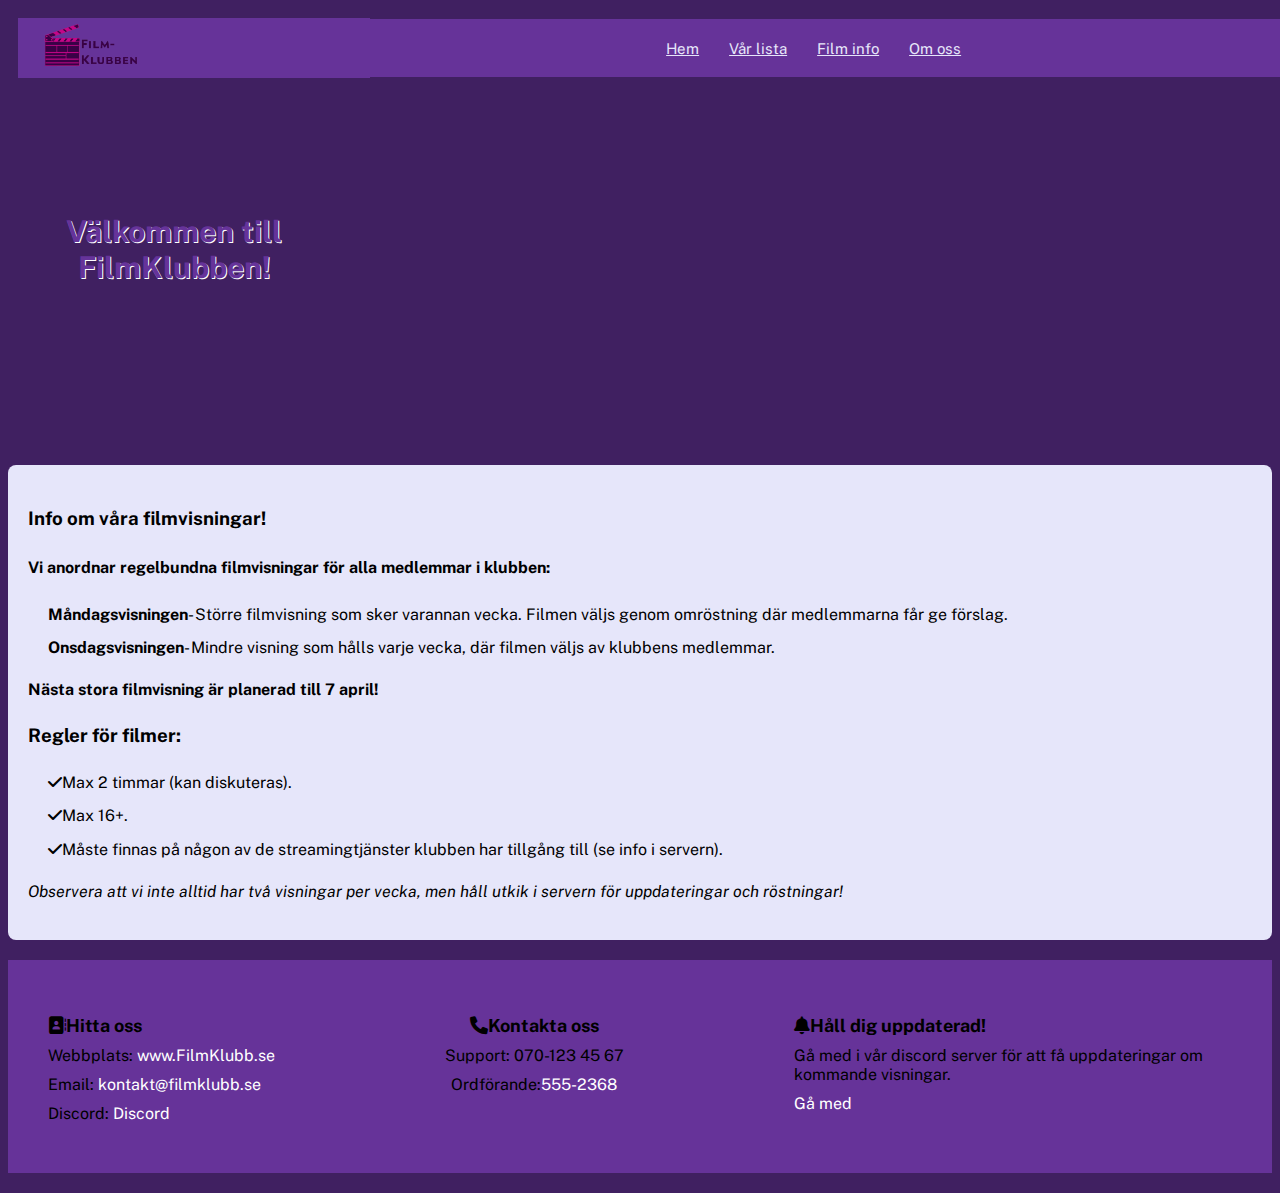
<file: html/index.html>
<!DOCTYPE html>
<html lang="en">

<head>
    <meta charset="UTF-8">
    <meta name="viewport" content="width=device-width, initial-scale=1.0">
    <title>FilmKlubb</title>
    <link rel="stylesheet" type="text/css" href="/css/index.css">
    <link href="https://fonts.googleapis.com/icon?family=Material+Icons" rel="stylesheet">
    <!-- Icons -->
    <link href="https://cdnjs.cloudflare.com/ajax/libs/font-awesome/6.0.0-beta3/css/all.min.css" rel="stylesheet">

    <!-- Fonts -->
    <!-- Public sans -->
    <link
        href="https://fonts.googleapis.com/css2?family=Public+Sans:wght@100;200;300;400;500;600;700;800;900&display=swap"
        rel="stylesheet">

</head>

<body>

    <div class=grid-con-top>
        <!-- Navbar -->
        <nav class="navbar">
            <!-- logo -->
            <div class="logo">
                <a href="/html/index.html">
                    <img src="/media/Text_version_smol_-removebg-preview.png" alt="FilmKlubb logo"> </a>

            </div>

            <!-- Hamburgar menyn koden är gjord / lånad av dev.to -->
            <!-- hamburger button -->
            <button class="hamburger">
                <i class="menuIcon material-icons"> menu</i>
                <i class="closeIcon material-icons">close</i>
            </button>
        </nav>

        <ul class="menu">
            <li><a class="menuItem" href="/html/index.html">Hem</a></li>
            <li><a class="menuItem" href="/html/varLista.html">Vår lista</a></li>
            <li><a class="menuItem" href="/html/Movie-info.html">Film info</a></li>
            <li><a class="menuItem" href="/html/about.html">Om oss</a></li>
        </ul>

        <!-- Page title -->
        <header class="Page-title">
            <h4>Välkommen till FilmKlubben!</h4>
        </header>

    </div>

    <div class="grid-con-main">
        <article class="screenings">

            <h3>Info om våra filmvisningar!</h3>
            <h4>Vi anordnar regelbundna filmvisningar för alla medlemmar i klubben:</h4>
            <ul>
                <li><strong>Måndagsvisningen</strong>- Större filmvisning som sker varannan vecka. Filmen väljs genom
                    omröstning där medlemmarna får ge förslag.</li>
                <li><strong>Onsdagsvisningen</strong>- Mindre visning som hålls varje vecka, där filmen väljs av
                    klubbens medlemmar.</li>
            </ul>

            <p><strong>Nästa stora filmvisning är planerad till 7 april!</strong></p>

            <h3>Regler för filmer:</h3>
            <ul>
                <li><i class="fa-solid fa-check"></i>Max 2 timmar (kan diskuteras).</li>
                <li><i class="fa-solid fa-check"></i>Max 16+.</li>
                <li><i class="fa-solid fa-check"></i>Måste finnas på någon av de streamingtjänster klubben har tillgång
                    till (se info i servern).</li>
            </ul>
            <p><em>Observera att vi inte alltid har två visningar per vecka, men håll utkik i servern för uppdateringar
                    och röstningar!</em></p>
        </article>



    </div>


    <!-- Footer -->
    <div class="grid-con-end">
        <footer class="all-info">
            <div class="hitta-oss">
                <h2><i class="fa-solid fa-address-book"></i>Hitta oss</h2>
                <ul>
                    <li>Webbplats:<a href="https://www.w3schools.com/" target="_blank"> www.FilmKlubb.se</a></li>
                    <li>Email: <a href="https://www.w3schools.com/" target="_blank"> kontakt@filmklubb.se</a></li>
                    <li>Discord: <a href="https://www.w3schools.com/" target="_blank"> Discord</a></li>
                </ul>
            </div>

            <div class="kontakta-oss">
                <h2><i class="fa-solid fa-phone"></i>Kontakta oss</h2>
                <ul>
                    <li> Support: 070-123 45 67</li>
                    <li>Ordförande:<a href="https://www.w3schools.com/" target="_blank">555-2368</a></li>
                </ul>
            </div>

            <div class="uppdaterad">
                <h2><i class="fa-solid fa-bell"></i>Håll dig uppdaterad!</h2>
                <ul>
                    <li>Gå med i vår discord server för att få uppdateringar om kommande visningar.</li>
                    <li><a href="https://www.w3schools.com/" target="_blank">Gå med</a> </li>
                </ul>
            </div>
        </footer>
    </div>


    <script src="/javascript/index.js">
    </script>
</body>

</html>
</file>
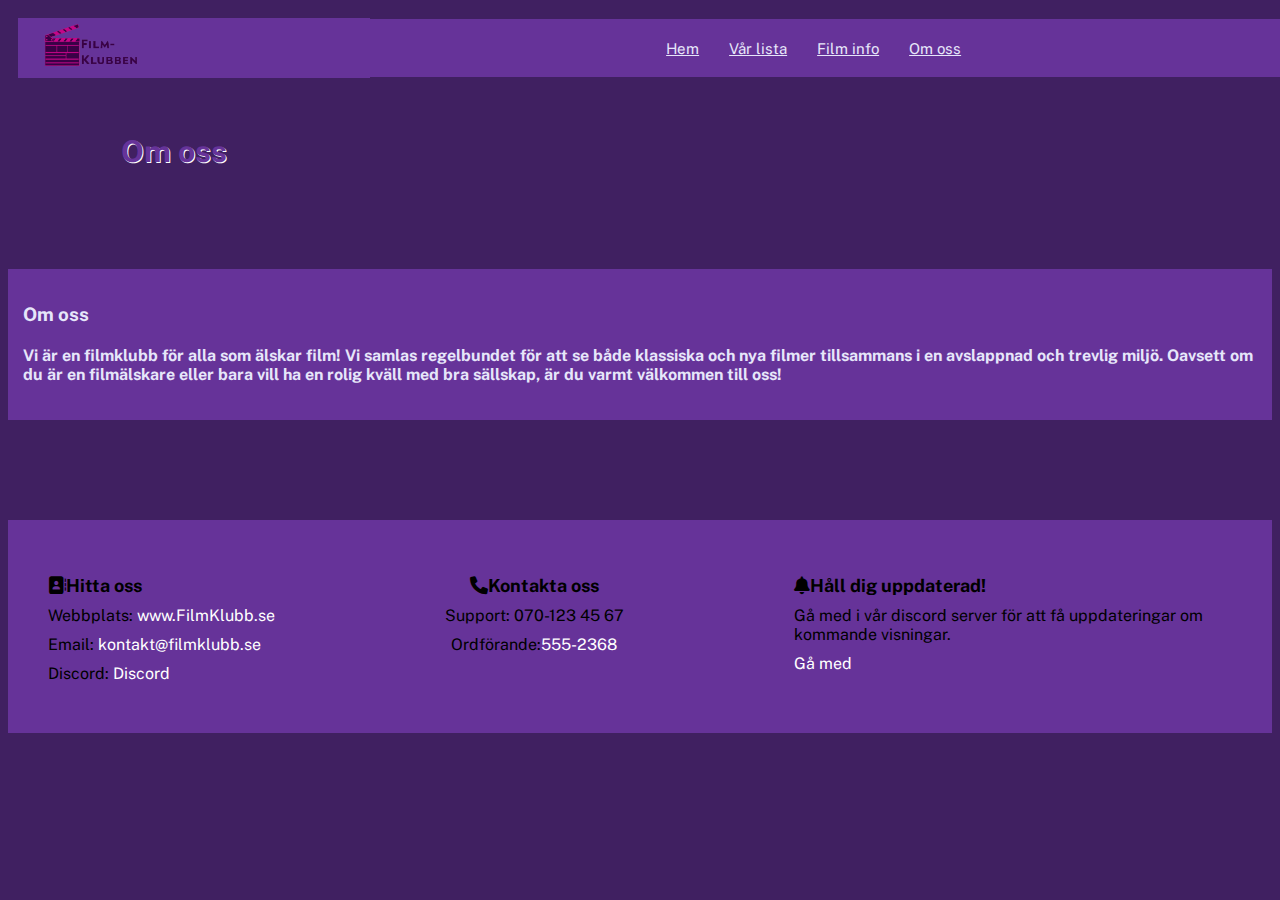
<file: html/about.html>
<!DOCTYPE html>
<html lang="en">

<head>
    <meta charset="UTF-8">
    <meta name="viewport" content="width=device-width, initial-scale=1.0">
    <title>FilmKlubb</title>
    <link rel="stylesheet" type="text/css" href="/css/about.css">
    <link href="https://fonts.googleapis.com/icon?family=Material+Icons" rel="stylesheet">
    <!-- Icons -->
    <link href="https://cdnjs.cloudflare.com/ajax/libs/font-awesome/6.0.0-beta3/css/all.min.css" rel="stylesheet">

    <!-- Fonts -->
    <!-- Public sans -->
    <link
        href="https://fonts.googleapis.com/css2?family=Public+Sans:wght@100;200;300;400;500;600;700;800;900&display=swap"
        rel="stylesheet">
</head>

<body>

    <div class=grid-con-top>
        <!-- Navbar -->
        <nav class="navbar">
            <!-- logo -->
            <div class="logo">
                <a href="/html/index.html">
                    <img src="/media/Text_version_smol_-removebg-preview.png" alt="FilmKlubb logo"> </a>
            </div>

            <!-- Hamburgar menyn koden är gjord / lånad av dev.to -->
            <!-- hamburger button -->
            <button class="hamburger">
                <i class="menuIcon material-icons"> menu</i>
                <i class="closeIcon material-icons">close</i>
            </button>
        </nav>

        <ul class="menu">
            <li><a class="menuItem" href="/html/index.html">Hem</a></li>
            <li><a class="menuItem" href="/html/varLista.html">Vår lista</a></li>
            <li><a class="menuItem" href="/html/Movie-info.html">Film info</a></li>
            <li><a class="menuItem" href="/html/about.html">Om oss</a></li>
        </ul>

        <!-- Page title -->
        <header class="Page-title">
            <h4>Om oss</h4>
        </header>

    </div>

    <div class="grid-con-main">
        <article class="about">

            <h3>Om oss</h3>
            <h4>
                Vi är en filmklubb för alla som älskar film! Vi samlas regelbundet för att se både klassiska och nya
                filmer tillsammans
                i en avslappnad och trevlig miljö. Oavsett om du är en filmälskare eller bara vill ha en rolig kväll med
                bra sällskap,
                är du varmt välkommen till oss!</h4>
        </article>



    </div>

    <div class="grid-con-end">
        <footer class="all-info">
            <div class="hitta-oss">
                <h2><i class="fa-solid fa-address-book"></i>Hitta oss</h2>
                <ul>
                    <li>Webbplats:<a href="https://www.w3schools.com/" target="_blank"> www.FilmKlubb.se</a></li>
                    <li>Email: <a href="https://www.w3schools.com/" target="_blank"> kontakt@filmklubb.se</a></li>
                    <li>Discord: <a href="https://www.w3schools.com/" target="_blank"> Discord</a></li>
                </ul>
            </div>

            <div class="kontakta-oss">
                <h2><i class="fa-solid fa-phone"></i>Kontakta oss</h2>
                <ul>
                    <li> Support: 070-123 45 67</li>
                    <li>Ordförande:<a href="https://www.w3schools.com/" target="_blank">555-2368</a></li>
                </ul>
            </div>

            <div class="uppdaterad">
                <h2><i class="fa-solid fa-bell"></i>Håll dig uppdaterad!</h2>
                <ul>
                    <li>Gå med i vår discord server för att få uppdateringar om kommande visningar.</li>
                    <li><a href="https://www.w3schools.com/" target="_blank">Gå med</a> </li>
                </ul>
            </div>
        </footer>
    </div>


    <script src="/javascript/about.js">
    </script>
</body>

</html>
</file>
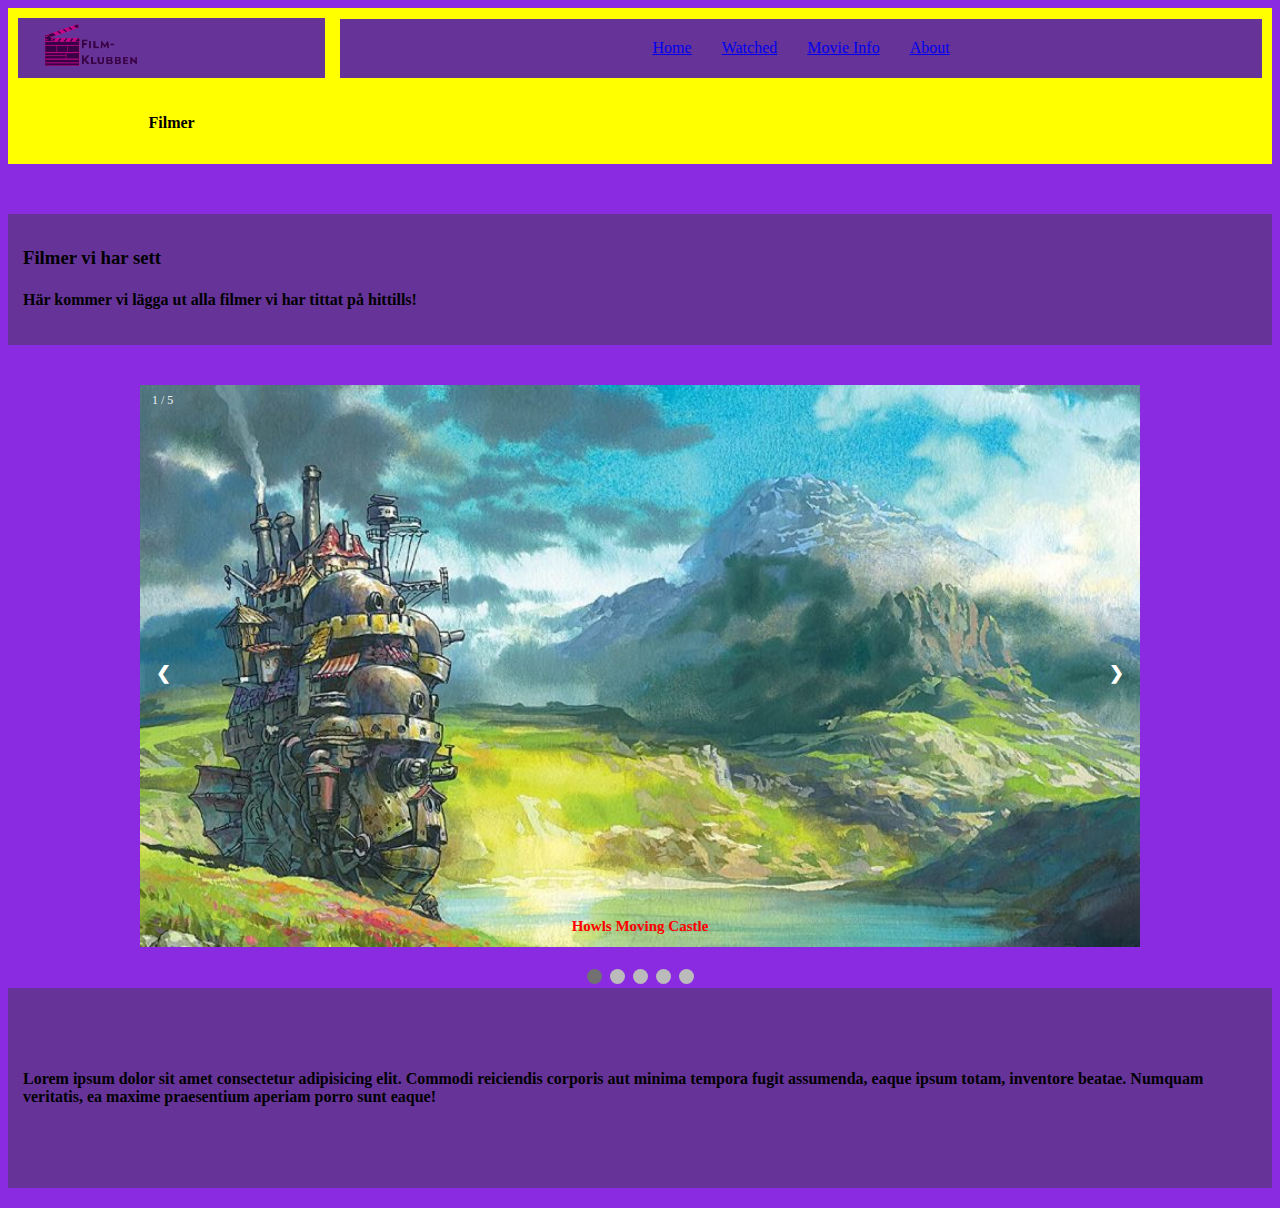
<file: html/film.html>
<!DOCTYPE html>
<html lang="en">

<head>
    <meta charset="UTF-8">
    <meta name="viewport" content="width=device-width, initial-scale=1.0">
    <title>FilmKlubb</title>
    <link rel="stylesheet" type="text/css" href="/css/film.css">
    <link href="https://fonts.googleapis.com/icon?family=Material+Icons" rel="stylesheet">
    <!-- Icons -->
    <link href="https://cdnjs.cloudflare.com/ajax/libs/font-awesome/6.0.0-beta3/css/all.min.css" rel="stylesheet">
</head>

<body>

    <div class=grid-con-top>
        <!-- Navbar -->
        <nav class="navbar">
            <!-- logo -->
            <div class="logo">
                <img src="/media/Text_version_smol_-removebg-preview.png" alt="FilmKlubb logo">
            </div>
            <!-- hamburger button -->
            <button class="hamburger">
                <i class="menuIcon material-icons"> menu</i>
                <i class="closeIcon material-icons">close</i>
            </button>
        </nav>

        <ul class="menu">
            <li><a class="menuItem" href="/html/index.html">Home</a></li>
            <li><a class="menuItem" href="/html/film.html">Watched</a></li>
            <li><a class="menuItem" href="/html/Movie-info.html">Movie Info</a></li>
            <li><a class="menuItem" href="/html/about.html">About</a></li>
        </ul>

        <!-- Page title -->
        <header class="Page-title">
            <h4>Filmer</h4>
        </header>

    </div>

    <div class="grid-con-main">
        <article class="about">
            <h3>Filmer vi har sett</h3>
            <h4> Här kommer vi lägga ut alla filmer vi har tittat på hittills!</h4>
        </article>

        <section class="FilmSlideshow">
            <div class="slideshow-container">

                <!-- Full-width images with number and caption text -->
                <div class="mySlides fade">
                    <div class="numbertext">1 / 5</div>
                    <a href="/html/Movie-info.html">
                        <img src="/media/filmerBilder/howls-moving-castle-3b.jpg" alt="Howls Moving Castle"
                            style="width:100%">
                    </a>
                    <div class="text">Howls Moving Castle</div>
                </div>

                <div class="mySlides fade">
                    <div class="numbertext">2 / 5</div>
                    <a href="/html/Movie-info.html">
                        <img src="/media/filmerBilder/dune.jpg" alt="Dune" style="width:100%">
                    </a>
                    <div class="text">Dune</div>
                </div>

                <div class="mySlides fade">
                    <div class="numbertext">3 / 5</div>
                    <a href="/html/Movie-info.html">
                        <img src="/media/filmerBilder/Mean_Girls.jfif" alt="Mean Girls" style="width:100%">
                    </a>
                    <div class="text">Mean Girls</div>
                </div>

                <div class="mySlides fade">
                    <div class="numbertext">4 / 5</div>
                    <a href="/html/Movie-info.html">
                        <img src="/media/filmerBilder/Night-at-the-museum.jpg" alt="Nigh at the museum"
                            style="width:100%">
                    </a>
                    <div class="text">Night at the museum</div>
                </div>

                <div class="mySlides fade">
                    <div class="numbertext">5 / 5</div>
                    <img src="/media/filmerBilder/Rest-of-list.png" style="width:100%">
                    <div class="text"><a href="/html/Movie-info.html">Click Here!</a></div>
                </div>

                <!-- Next and previous buttons -->
                <a class="prev" onclick="plusSlides(-1)">&#10094;</a>
                <a class="next" onclick="plusSlides(1)">&#10095;</a>
            </div>
            <br>

            <!-- The dots/circles -->
            <div style="text-align:center">
                <span class="dot" onclick="currentSlide(1)"></span>
                <span class="dot" onclick="currentSlide(2)"></span>
                <span class="dot" onclick="currentSlide(3)"></span>
                <span class="dot" onclick="currentSlide(4)"></span>
                <span class="dot" onclick="currentSlide(5)"></span>
            </div>
        </section>

    </div>

    <div class="grid-con-end">
        <footer class="all-info">
            <h4>Lorem ipsum dolor sit amet consectetur adipisicing elit. Commodi reiciendis corporis aut minima tempora
                fugit assumenda, eaque ipsum totam, inventore beatae. Numquam veritatis, ea maxime praesentium aperiam
                porro sunt eaque!</h4>
        </footer>
    </div>


    <script src="/javascript/film.js">
    </script>
</body>

</html>
</file>
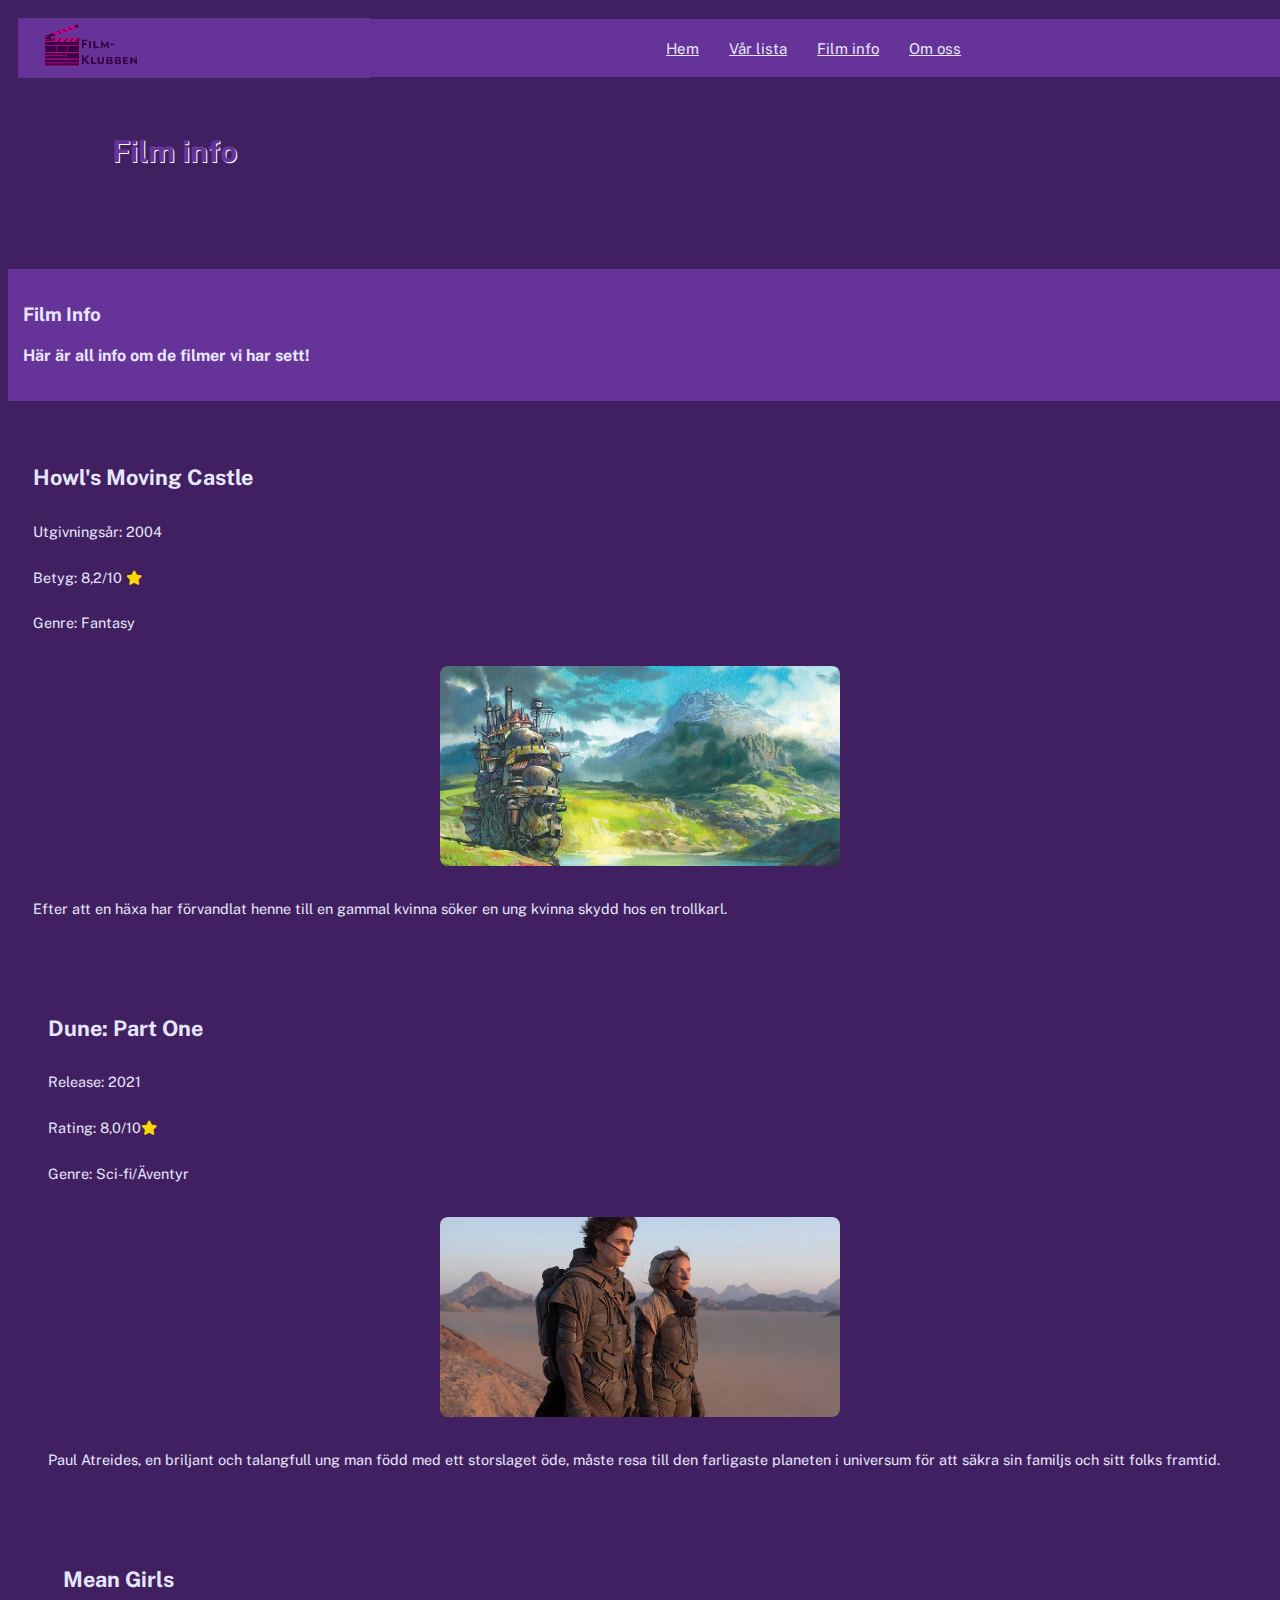
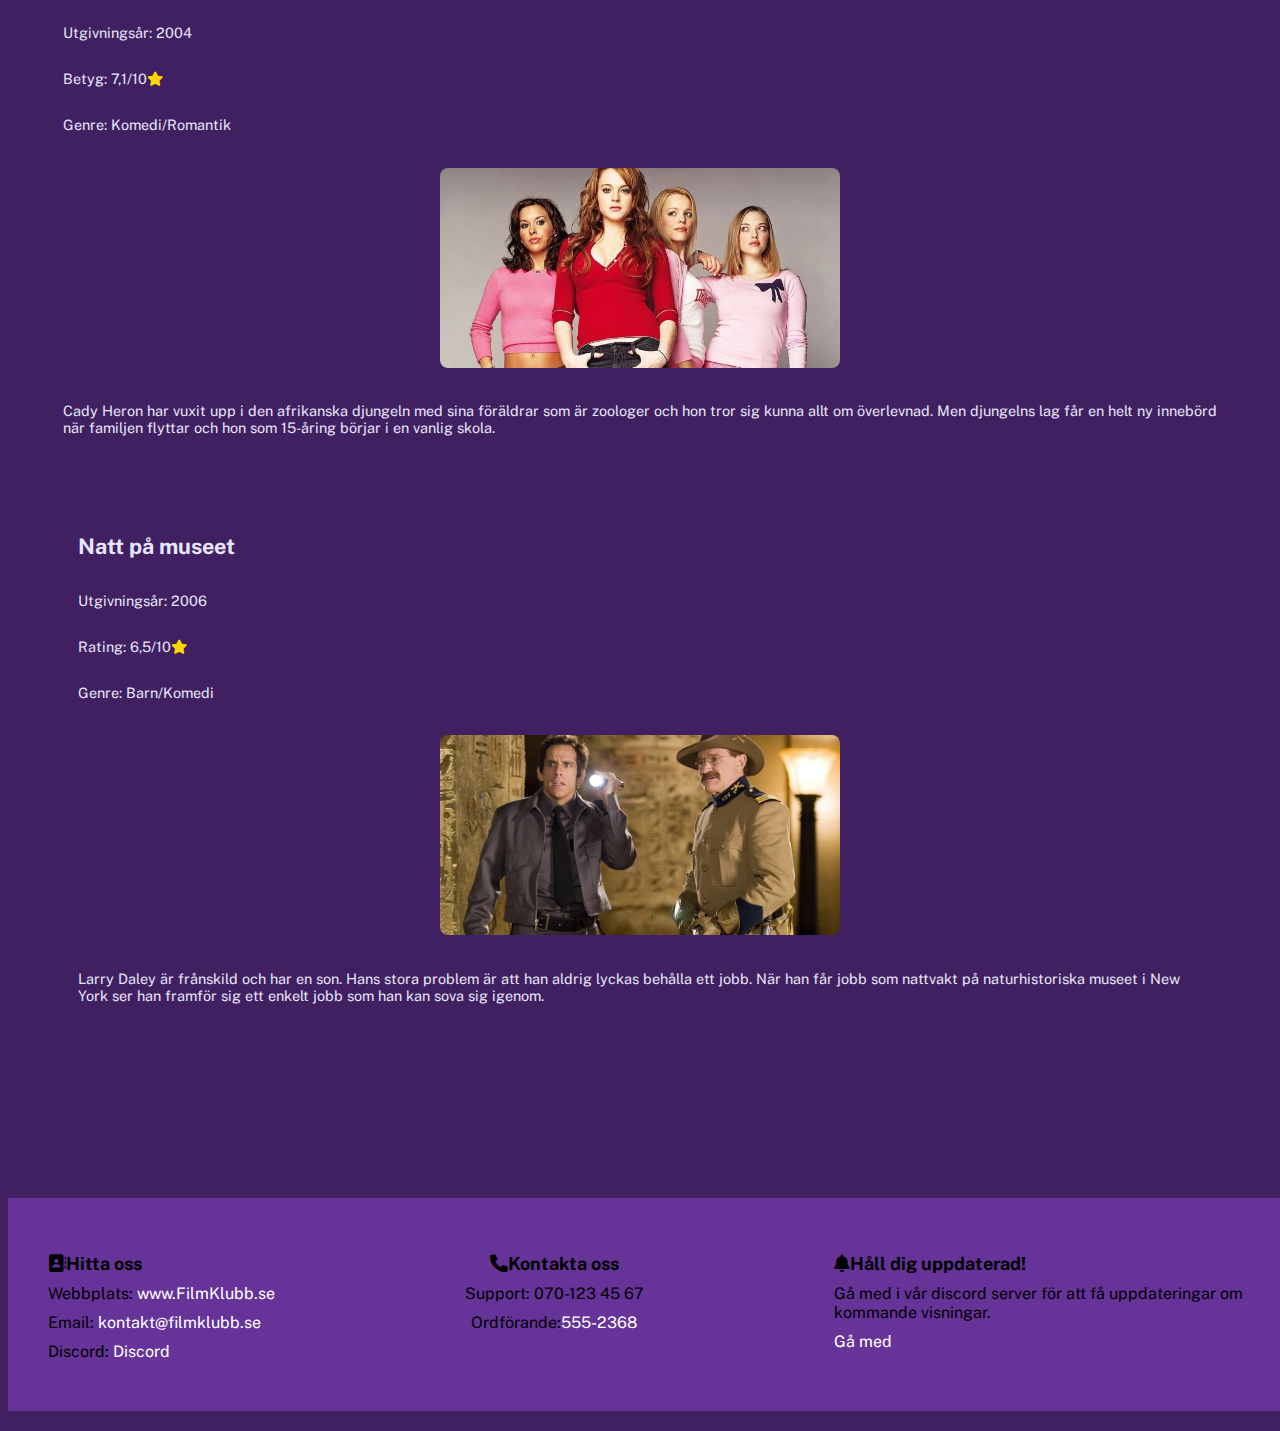
<file: html/Movie-info.html>
<!DOCTYPE html>
<html lang="en">

<head>
    <meta charset="UTF-8">
    <meta name="viewport" content="width=device-width, initial-scale=1.0">
    <title>FilmKlubb</title>
    <link rel="stylesheet" type="text/css" href="/css/Movie-info.css">
    <link href="https://fonts.googleapis.com/icon?family=Material+Icons" rel="stylesheet">
    <!-- Icons -->
    <link href="https://cdnjs.cloudflare.com/ajax/libs/font-awesome/6.0.0-beta3/css/all.min.css" rel="stylesheet">

    <!-- Fonts -->
    <!-- Public sans -->
    <link
        href="https://fonts.googleapis.com/css2?family=Public+Sans:wght@100;200;300;400;500;600;700;800;900&display=swap"
        rel="stylesheet">
</head>

<body>

    <div class=grid-con-top>
        <!-- Navbar -->
        <nav class="navbar">
            <!-- logo -->
            <div class="logo">
                <a href="/html/index.html">
                    <img src="/media/Text_version_smol_-removebg-preview.png" alt="FilmKlubb logo"> </a>
            </div>

            <!-- Hamburgar menyn koden är gjord / lånad av dev.to -->
            <!-- hamburger button -->
            <button class="hamburger">
                <i class="menuIcon material-icons"> menu</i>
                <i class="closeIcon material-icons">close</i>
            </button>
        </nav>

        <ul class="menu">
            <li><a class="menuItem" href="/html/index.html">Hem</a></li>
            <li><a class="menuItem" href="/html/varLista.html">Vår lista</a></li>
            <li><a class="menuItem" href="/html/Movie-info.html">Film info</a></li>
            <li><a class="menuItem" href="/html/about.html">Om oss</a></li>
        </ul>

        <!-- Page title -->
        <header class="Page-title">
            <h4>Film info</h4>
        </header>

    </div>

    <div class="grid-con-main">
        <article class="about">

            <h3>Film Info</h3>
            <h4> Här är all info om de filmer vi har sett!</h4>
        </article>


        <!-- HOWL'S MOVING CASTLE -->
        <!-- short info about movie -->
        <section class="info">
            <div class="movie">
                <div class="movie-header">
                    <h2>Howl's Moving Castle</h2>
                    <p>Utgivningsår: 2004</p>
                    <p>Betyg: 8,2/10 <i class="fa-solid fa-star"></i></p>
                    <p>Genre: Fantasy</p>
                </div>

                <!-- image of movie -->
                <div class="movie-image">
                    <img src="/media/filmerBilder/howls-moving-castle-3b.jpg" alt="Howl's Moving Casrle">
                </div>

                <!-- movie description -->
                <div class="movie-description">
                    <p>Efter att en häxa har förvandlat henne till en gammal kvinna söker en ung kvinna skydd hos en
                        trollkarl.</p>
                </div>
            </div>


            <!-- DUNE -->
            <!-- short info about movie -->
            <section class="info">
                <div class="movie">
                    <div class="movie-header">
                        <h2>Dune: Part One</h2>
                        <p>Release: 2021</p>
                        <p>Rating: 8,0/10<i class="fa-solid fa-star"></i></p>
                        <p>Genre: Sci-fi/Äventyr</p>
                    </div>

                    <!-- image of movie -->
                    <div class="movie-image">
                        <img src="/media/filmerBilder/dune.jpg" alt="Dune">
                    </div>

                    <!-- movie description -->
                    <div class="movie-description">
                        <p>Paul Atreides, en briljant och talangfull ung man född med ett storslaget öde, måste resa
                            till den farligaste planeten i
                            universum för att säkra sin familjs och sitt folks framtid.</p>
                    </div>
                </div>

                <!-- MEAN GIRLS -->
                <!-- short info about movie -->
                <section class="info">
                    <div class="movie">
                        <div class="movie-header">
                            <h2>Mean Girls</h2>
                            <p>Utgivningsår: 2004</p>
                            <p>Betyg: 7,1/10<i class="fa-solid fa-star"></i></p>
                            <p>Genre: Komedi/Romantik</p>
                        </div>

                        <!-- image of movie -->
                        <div class="movie-image">
                            <img src="/media/filmerBilder/Mean_Girls.jfif" alt="Mean Girls">
                        </div>

                        <!-- movie description -->
                        <div class="movie-description">
                            <p>Cady Heron har vuxit upp i den afrikanska djungeln med sina föräldrar som är zoologer och
                                hon tror sig kunna allt om
                                överlevnad. Men djungelns lag får en helt ny innebörd när familjen flyttar och hon som
                                15-åring börjar i en vanlig
                                skola.</p>
                        </div>
                    </div>

                    <!-- NIGHT AT THE MUSEUM -->
                    <!-- short info about movie -->
                    <section class="info">
                        <div class="movie">
                            <div class="movie-header">
                                <h2>Natt på museet</h2>
                                <p>Utgivningsår: 2006</p>
                                <p>Rating: 6,5/10<i class="fa-solid fa-star"></i></p>
                                <p>Genre: Barn/Komedi</p>
                            </div>

                            <!-- image of movie -->
                            <div class="movie-image">
                                <img src="/media/filmerBilder/Night-at-the-museum.jpg" alt="Night at the museum">
                            </div>

                            <!-- movie description -->
                            <div class="movie-description">
                                <p>Larry Daley är frånskild och har en son. Hans stora problem är att han aldrig lyckas
                                    behålla ett jobb. När han får jobb
                                    som nattvakt på naturhistoriska museet i New York ser han framför sig ett enkelt
                                    jobb som han kan sova sig igenom.</p>
                            </div>
                        </div>




                    </section>

                </section>

            </section>
        </section>

    </div>


    <div class="grid-con-end">
        <footer class="all-info">
            <div class="hitta-oss">
                <h2><i class="fa-solid fa-address-book"></i>Hitta oss</h2>
                <ul>
                    <li>Webbplats:<a href="https://www.w3schools.com/" target="_blank"> www.FilmKlubb.se</a></li>
                    <li>Email: <a href="https://www.w3schools.com/" target="_blank"> kontakt@filmklubb.se</a></li>
                    <li>Discord: <a href="https://www.w3schools.com/" target="_blank"> Discord</a></li>
                </ul>
            </div>

            <div class="kontakta-oss">
                <h2><i class="fa-solid fa-phone"></i>Kontakta oss</h2>
                <ul>
                    <li> Support: 070-123 45 67</li>
                    <li>Ordförande:<a href="https://www.w3schools.com/" target="_blank">555-2368</a></li>
                </ul>
            </div>

            <div class="uppdaterad">
                <h2><i class="fa-solid fa-bell"></i>Håll dig uppdaterad!</h2>
                <ul>
                    <li>Gå med i vår discord server för att få uppdateringar om kommande visningar.</li>
                    <li><a href="https://www.w3schools.com/" target="_blank">Gå med</a> </li>
                </ul>
            </div>
        </footer>
    </div>


    <script src="/javascript/Movie-info.js">
    </script>
</body>

</html>
</file>
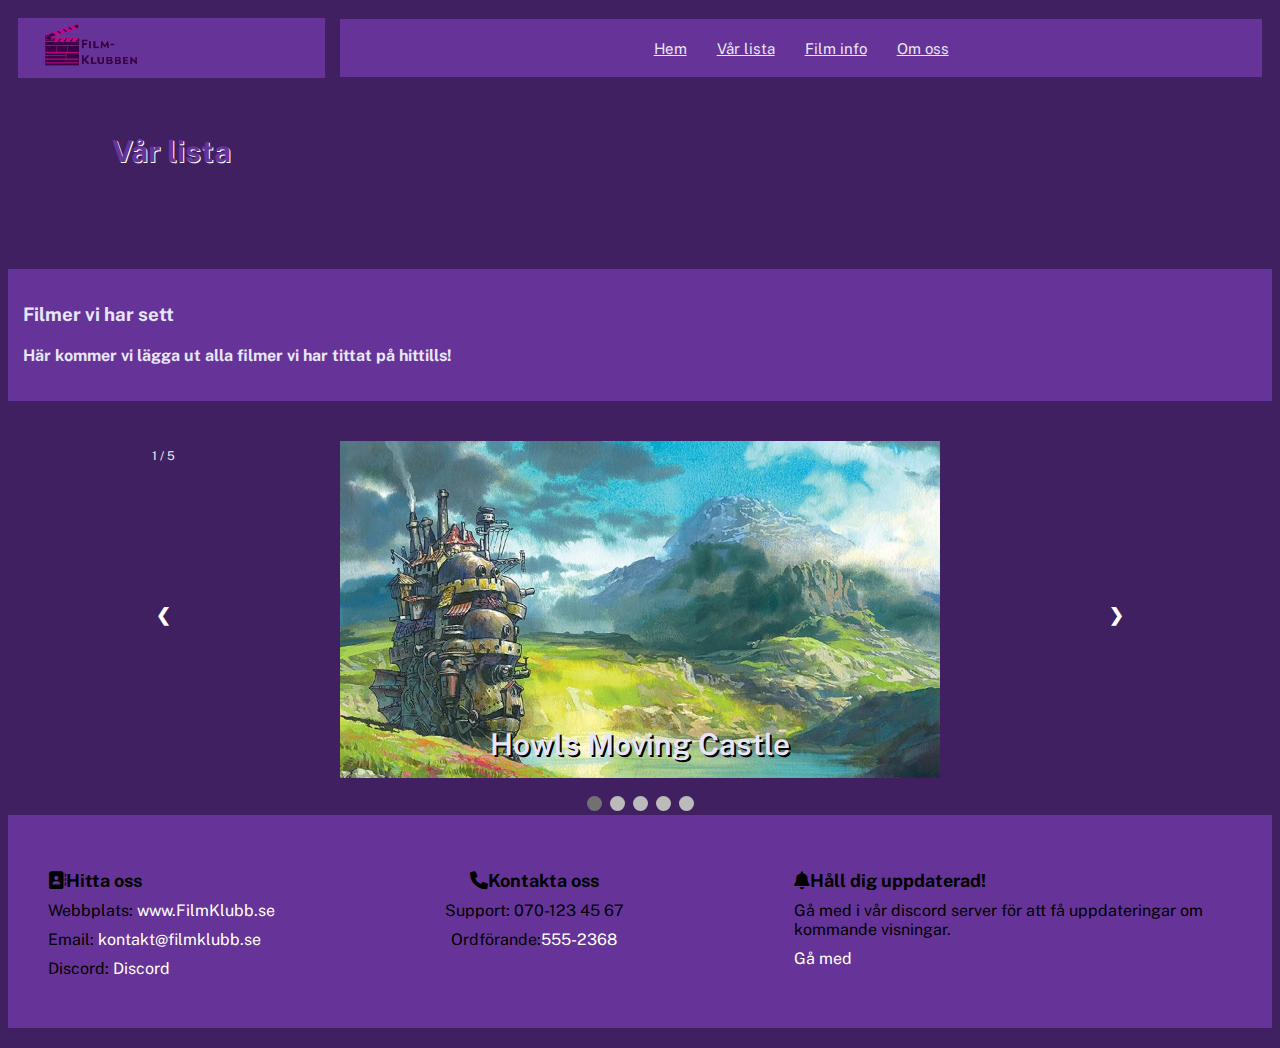
<file: html/varLista.html>
<!DOCTYPE html>
<html lang="en">

<head>
    <meta charset="UTF-8">
    <meta name="viewport" content="width=device-width, initial-scale=1.0">
    <title>FilmKlubb</title>
    <link rel="stylesheet" type="text/css" href="/css/varLista.css">
    <link href="https://fonts.googleapis.com/icon?family=Material+Icons" rel="stylesheet">
    <!-- Icons -->
    <link href="https://cdnjs.cloudflare.com/ajax/libs/font-awesome/6.0.0-beta3/css/all.min.css" rel="stylesheet">

    <!-- Fonts -->
    <!-- Public sans -->
    <link
        href="https://fonts.googleapis.com/css2?family=Public+Sans:wght@100;200;300;400;500;600;700;800;900&display=swap"
        rel="stylesheet">
</head>

<body>

    <div class=grid-con-top>
        <!-- Navbar -->
        <nav class="navbar">
            <!-- logo -->
            <div class="logo">
                <a href="/html/index.html">
                    <img src="/media/Text_version_smol_-removebg-preview.png" alt="FilmKlubb logo"> </a>
            </div>

            <!-- Hamburgar menyn koden är gjord / lånad av dev.to -->
            <!-- hamburger button -->
            <button class="hamburger">
                <i class="menuIcon material-icons"> menu</i>
                <i class="closeIcon material-icons">close</i>
            </button>
        </nav>

        <ul class="menu">
            <li><a class="menuItem" href="/html/index.html">Hem</a></li>
            <li><a class="menuItem" href="/html/varLista.html">Vår lista</a></li>
            <li><a class="menuItem" href="/html/Movie-info.html">Film info</a></li>
            <li><a class="menuItem" href="/html/about.html">Om oss</a></li>
        </ul>

        <!-- Page title -->
        <header class="Page-title">
            <h4>Vår lista</h4>
        </header>

    </div>

    <div class="grid-con-main">
        <article class="about">
            <h3>Filmer vi har sett</h3>
            <h4> Här kommer vi lägga ut alla filmer vi har tittat på hittills!</h4>
        </article>


        <!-- Slideshown koden är gjord/lånad av w3schools -->
        <section class="FilmSlideshow">
            <div class="slideshow-container">

                <!-- Full-width images with number and caption text -->
                <div class="mySlides fade">
                    <div class="numbertext">1 / 5</div>
                    <a href="/html/Movie-info.html">
                        <img src="/media/filmerBilder/howls-moving-castle-3b.jpg" alt="Howls Moving Castle"
                            style="width:100%">
                    </a>
                    <div class="text">Howls Moving Castle</div>
                </div>

                <div class="mySlides fade">
                    <div class="numbertext">2 / 5</div>
                    <a href="/html/Movie-info.html">
                        <img src="/media/filmerBilder/dune.jpg" alt="Dune" style="width:100%">
                    </a>
                    <div class="text">Dune</div>
                </div>

                <div class="mySlides fade">
                    <div class="numbertext">3 / 5</div>
                    <a href="/html/Movie-info.html">
                        <img src="/media/filmerBilder/Mean_Girls.jfif" alt="Mean Girls" style="width:100%">
                    </a>
                    <div class="text">Mean Girls</div>
                </div>

                <div class="mySlides fade">
                    <div class="numbertext">4 / 5</div>
                    <a href="/html/Movie-info.html">
                        <img src="/media/filmerBilder/Night-at-the-museum.jpg" alt="Night at the museum"
                            style="width:100%">
                    </a>
                    <div class="text">Night at the museum</div>
                </div>

                <div class="mySlides fade">
                    <div class="numbertext">5 / 5</div>
                    <div class="rest">
                        <img src="/media/filmerBilder/restenPNG.png" style="width:100%"
                            alt="Vill du se resten av listan?">
                    </div>
                    <div class="text"><a href="/html/Movie-info.html">Klicka här!</a></div>
                </div>

                <!-- Next and previous buttons -->
                <a class="prev" onclick="plusSlides(-1)">&#10094;</a>
                <a class="next" onclick="plusSlides(1)">&#10095;</a>
            </div>
            <br>

            <!-- The dots/circles -->
            <div style="text-align:center">
                <span class="dot" onclick="currentSlide(1)"></span>
                <span class="dot" onclick="currentSlide(2)"></span>
                <span class="dot" onclick="currentSlide(3)"></span>
                <span class="dot" onclick="currentSlide(4)"></span>
                <span class="dot" onclick="currentSlide(5)"></span>
            </div>
        </section>

    </div>

    <div class="grid-con-end">
        <footer class="all-info">
            <div class="hitta-oss">
                <h2><i class="fa-solid fa-address-book"></i>Hitta oss</h2>
                <ul>
                    <li>Webbplats:<a href="https://www.w3schools.com/" target="_blank"> www.FilmKlubb.se</a></li>
                    <li>Email: <a href="https://www.w3schools.com/" target="_blank"> kontakt@filmklubb.se</a></li>
                    <li>Discord: <a href="https://www.w3schools.com/" target="_blank"> Discord</a></li>
                </ul>
            </div>

            <div class="kontakta-oss">
                <h2><i class="fa-solid fa-phone"></i>Kontakta oss</h2>
                <ul>
                    <li> Support: 070-123 45 67</li>
                    <li>Ordförande:<a href="https://www.w3schools.com/" target="_blank">555-2368</a></li>
                </ul>
            </div>

            <div class="uppdaterad">
                <h2><i class="fa-solid fa-bell"></i>Håll dig uppdaterad!</h2>
                <ul>
                    <li>Gå med i vår discord server för att få uppdateringar om kommande visningar.</li>
                    <li><a href="https://www.w3schools.com/" target="_blank">Gå med</a> </li>
                </ul>
            </div>
        </footer>
    </div>


    <script src="/javascript/film.js">
    </script>
</body>

</html>
</file>
<file: css/index.css>
/* MOBILE  */

.grid-con-top {
    display: grid;
    grid-template-columns: 1fr;
    /*Single column for mobile*/
    grid-template-rows: repeat(5, auto);
    gap: 15px;
    width: 100%;
    height: auto;
    margin-bottom: 30px;
    padding: 10px;
}

.grid-con-main {
    display: grid;
    grid-template-rows: auto;
    min-height: 200px;
    height: auto;
    width: 100%;
}


.grid-con-end {
    display: grid;
    min-height: 200px;
    margin-bottom: 20px;
}


.navbar {
    background-color: rebeccapurple;
    display: flex;
    justify-content: space-between;
    align-items: center;
    padding: 10px 20px;
    color: white;
}

.logo img {
    height: 50px;
    width: auto;
}

/* Hamburgar menyn koden är gjord / lånad av dev.to */
.hamburger {
    position: fixed;
    z-index: 100;
    top: 1rem;
    right: 1rem;
    padding: 4px;
    border: black solid 1px;
    background: white;
    cursor: pointer;
}

.menuIcon {
    display: block;
}

.closeIcon {
    display: none;
}

.menu {
    position: fixed;
    transform: translateY(-100%);
    transition: transform 0.2s;
    top: 0;
    left: 0;
    right: 0;
    bottom: 0;
    z-index: 99;
    background: black;
    color: white;
    list-style: none;
    padding-top: 4rem;
    text-align: center;
    font-family: "Public Sans", sans-serif;
    font-size: xx-large;
}


.showMenu {
    transform: translateY(0);
}

.Page-title {
    text-align: center;
    background-image: url("/media/movie.gif");
    background-size: cover;
    background-position: center 20%;
    padding: 80px 20px 80px 20px;
    color: rebeccapurple;
    text-shadow: 1px 1px white;
    font-family: "Public Sans", sans-serif;
    font-size: 30px;
}

.screenings {
    background-color: lavender;
    padding: 20px;
    border-radius: 8px;
    line-height: 1.6;
    margin-bottom: 20px;
    font-family: "Public Sans", sans-serif;
}

.screenings ul {
    margin-left: 20px;
    list-style-type: none;
    padding-left: 0;
}

.screenings li {
    margin-bottom: 8px;
}



/* FOOTER */
.all-info {
    display: flex;
    flex-direction: column;
    gap: 30px;
    padding: 20px;
    background-color: rebeccapurple;
    font-family: "Public Sans", sans-serif;
    color: black;
}

.all-info h2 {
    font-size: 18px;
    margin-bottom: 10px;
}

.all-info ul {
    list-style: none;
    padding: 0;
    margin: 0;
}

.all-info ul li {
    margin-bottom: 10px;
}

.all-info a {
    text-decoration: none;
    color: white;
}

.all-info a:hover {
    text-decoration: underline;
}




/* DESKTOP .*/
@media screen and (min-width: 768px) {
    body {
        background-color: #402061;
    }

    .grid-con-top {
        display: grid;
        grid-template-columns: 1fr 3fr;
        grid-template-rows: auto;
        align-items: center;
        width: 100%;
        height: auto;
        margin-bottom: 50px;
    }

    /* Hides the hamburger menu on desktop */
    .hamburger {
        display: none;
    }

    /* The hamburger menu items are in a row inside the navbar */
    .menu {
        position: static;
        transform: none;
        display: flex;
        background-color: rebeccapurple;
        list-style: none;
        padding: 20.5px 0;
        margin: 0;
        justify-content: center;
        width: 100%;
        font-size: 15px;
    }

    .menuItem {
        margin: 0 15px;
        display: inline-block;
        color: lavender;
    }


    .navbar {
        width: 100%;
        height: 60px;
        display: flex;
        justify-content: space-between;
        align-items: center;
        padding: 0 20px;
        background-color: rebeccapurple;
    }



    /* Adjust main content to be side by side */
    .grid-con-main {
        display: grid;
        grid-template-columns: 1fr;
        gap: 20px;
    }

    .Page-title {
        background-image: none;
        font-size: 30px;
    }



    .all-info {
        flex-direction: row;
        justify-content: space-between;
        align-items: flex-start;

        padding: 40px;
        gap: 40px;
    }

    .hittas-oss,
    .uppdaterad,
    .kontakta-oss {
        flex: 1;
    }

    .kontakta-oss {
        display: flex;
        flex-direction: column;
        align-items: center;
        text-align: center;
        margin-right: 0;
    }


}
</file>
<file: css/about.css>
/* MOBILE  */

.grid-con-top {
    display: grid;
    grid-template-columns: 1fr;
    /*Single column for mobile*/
    grid-template-rows: repeat(5, auto);
    gap: 15px;
    width: 100%;
    height: auto;
    margin-bottom: 30px;
    padding: 10px;
}

.grid-con-main {
    display: grid;
    grid-template-rows: auto;
    min-height: 200px;
    height: auto;
    width: 100%;
}


.grid-con-end {
    display: grid;
    min-height: 200px;
    margin-bottom: 20px;
}


.navbar {
    background-color: #663399;
    display: flex;
    justify-content: space-between;
    align-items: center;
    padding: 10px 20px;
    color: white;
}

.logo img {
    height: 50px;
    width: auto;
}

/* Hamburgar menyn koden är gjord / lånad av dev.to */
.hamburger {
    position: fixed;
    z-index: 100;
    top: 1rem;
    right: 1rem;
    padding: 4px;
    border: black solid 1px;
    background: white;
    cursor: pointer;
}

.menuIcon {
    display: block;
}

.closeIcon {
    display: none;
}

.menu {
    position: fixed;
    transform: translateY(-100%);
    transition: transform 0.2s;
    top: 0;
    left: 0;
    right: 0;
    bottom: 0;
    z-index: 99;
    background: black;
    color: white;
    list-style: none;
    padding-top: 4rem;
    text-align: center;
    font-family: "Public Sans", sans-serif;
    font-size: xx-large;
}

.menuItem {
    margin: 20px 0;
}

.showMenu {
    transform: translateY(0);
}

.Page-title {
    text-align: center;
    font-family: "Public Sans", sans-serif;
    color: #663399;
    text-shadow: 1px 1px white;
    font-size: 30px;
}

.about {
    background-color: rebeccapurple;
    padding: 15px;
    margin-bottom: 100px;
    font-family: "Public Sans", sans-serif;
    color: #e6e6fa;
}


/* FOOTER */
.all-info {
    display: flex;
    flex-direction: column;
    gap: 30px;
    padding: 20px;
    background-color: rebeccapurple;
    font-family: "Public Sans", sans-serif;
    color: black;
}

.all-info h2 {
    font-size: 18px;
    margin-bottom: 10px;
}

.all-info ul {
    list-style: none;
    padding: 0;
    margin: 0;
}

.all-info ul li {
    margin-bottom: 10px;
}

.all-info a {
    text-decoration: none;
    color: white;
}

.all-info a:hover {
    text-decoration: underline;
}


/* DESKTOP .*/
@media screen and (min-width: 768px) {
    body {
        background-color: #402061;
    }

    .grid-con-top {
        display: grid;
        grid-template-columns: 1fr 3fr;
        grid-template-rows: auto;
        align-items: center;
        width: 100%;
        height: auto;
        margin-bottom: 50px;
    }

    /* Hides the hamburger menu on desktop */
    .hamburger {
        display: none;
    }

    /* The hamburger menu items are in a row inside the navbar */
    .menu {
        position: static;
        transform: none;
        display: flex;
        background-color: rebeccapurple;
        color: white;
        list-style: none;
        padding: 20.5px 0;
        margin: 0;
        justify-content: center;
        width: 100%;
        font-size: 15px;
    }

    .menuItem {
        margin: 0 15px;
        display: inline-block;
        color: lavender;
    }

    .navbar {
        width: 100%;
        height: 60px;
        display: flex;
        justify-content: space-between;
        align-items: center;
        padding: 0 20px;
        background-color: rebeccapurple;
    }



    /* Adjust main content to be side by side */
    .grid-con-main {
        display: grid;
        grid-template-columns: 1fr;
        gap: 20px;
    }

    .Page-title {
        font-size: 30px;
    }

    .all-info {
        flex-direction: row;
        justify-content: space-between;
        align-items: flex-start;

        padding: 40px;
        gap: 40px;
    }

    .hittas-oss,
    .uppdaterad,
    .kontakta-oss {
        flex: 1;
    }

    .kontakta-oss {
        display: flex;
        flex-direction: column;
        align-items: center;
        text-align: center;
        margin-right: 0;
    }
}
</file>
<file: css/film.css>
/* MOBILE  */

.grid-con-top {
    display: grid;
    grid-template-columns: 1fr;
    /*Single column for mobile*/
    grid-template-rows: repeat(5, auto);
    gap: 15px;
    width: 100%;
    height: auto;
    margin-bottom: 30px;
    padding: 10px;
    /* background-color: aqua; */
}

.grid-con-main {
    display: grid;
    grid-template-rows: auto;
    min-height: 200px;
    height: auto;
    width: 100%;
    /* background-color: yellowgreen; */
}


.grid-con-end {
    display: grid;
    min-height: 200px;
    margin-bottom: 20px;
    /* background-color: aquamarine; */
}


.navbar {
    background-color: rebeccapurple;
    display: flex;
    justify-content: space-between;
    align-items: center;
    padding: 10px 20px;
    color: white;
}

.logo img {
    height: 50px;
    width: auto;
}

.hamburger {
    position: fixed;
    z-index: 100;
    top: 1rem;
    right: 1rem;
    padding: 4px;
    border: black solid 1px;
    background: white;
    cursor: pointer;
}

.menuIcon {
    display: block;
}

.closeIcon {
    display: none;
}

.menu {
    position: fixed;
    transform: translateY(-100%);
    transition: transform 0.2s;
    top: 0;
    left: 0;
    right: 0;
    bottom: 0;
    z-index: 99;
    background: black;
    color: white;
    list-style: none;
    padding-top: 4rem;
    text-align: center;
}

.menuItem {
    margin: 20px 0;
}

.showMenu {
    transform: translateY(0);
}

.Page-title {
    /* background-color: forestgreen; */
    text-align: center;
}

.about {
    background-color: rebeccapurple;
    padding: 15px;
    margin-bottom: 20px;
}

/* SLIDESHOW */
* {
    box-sizing: border-box
}

/* Slideshow container */
.slideshow-container {
    max-width: 1000px;
    position: relative;
    margin: auto;
}

/* Hide the images by default */
.mySlides {
    display: none;
}

/* Next & previous buttons */
.prev,
.next {
    cursor: pointer;
    position: absolute;
    top: 50%;
    width: auto;
    margin-top: -22px;
    padding: 16px;
    color: white;
    font-weight: bold;
    font-size: 18px;
    transition: 0.6s ease;
    border-radius: 0 3px 3px 0;
    user-select: none;
}

/* Position the "next button" to the right */
.next {
    right: 0;
    border-radius: 3px 0 0 3px;
}

/* On hover, add a black background color with a little bit see-through */
.prev:hover,
.next:hover {
    background-color: rgba(0, 0, 0, 0.8);
}

/* Caption text */
.text {
    color: red;
    /* text-shadow: 2px 2px white; */
    font-size: 15px;
    font-weight: 600;
    padding: 8px 12px;
    position: absolute;
    bottom: 8px;
    width: 100%;
    text-align: center;
}

/* Number text (1/3 etc) */
.numbertext {
    color: #f2f2f2;
    font-size: 12px;
    padding: 8px 12px;
    position: absolute;
    top: 0;
}

/* The dots/bullets/indicators */
.dot {
    cursor: pointer;
    height: 15px;
    width: 15px;
    margin: 0 2px;
    background-color: #bbb;
    border-radius: 50%;
    display: inline-block;
    transition: background-color 0.6s ease;
}

.active,
.dot:hover {
    background-color: #717171;
}

/* Fading animation */
.fade {
    animation-name: fade;
    animation-duration: 1.5s;
}

@keyframes fade {
    from {
        opacity: .4
    }

    to {
        opacity: 1
    }
}

.all-info {
    min-height: 100px;
    display: flex;
    justify-content: center;
    align-items: center;
    background-color: rebeccapurple;
    padding: 15px;
}


/* DESKTOP .*/
@media screen and (min-width: 768px) {
    body {
        background-color: blueviolet;
    }

    .grid-con-top {
        display: grid;
        grid-template-columns: 1fr 3fr;
        grid-template-rows: auto;
        align-items: center;
        width: 100%;
        height: auto;
        margin-bottom: 50px;
        background-color: yellow;
    }

    /* Hides the hamburger menu on desktop */
    .hamburger {
        display: none;
    }

    /* The hamburger menu items are in a row inside the navbar */
    .menu {
        position: static;
        transform: none;
        display: flex;
        background-color: rebeccapurple;
        color: white;
        list-style: none;
        padding: 20.5px 0;
        margin: 0;
        justify-content: center;
        width: 100%;
    }

    .menuItem {
        margin: 0 15px;
        display: inline-block;
    }

    .navbar {
        width: 100%;
        height: 60px;
        display: flex;
        justify-content: space-between;
        align-items: center;
        padding: 0 20px;
    }



    /* Adjust main content to be side by side */
    .grid-con-main {
        display: grid;
        grid-template-columns: 1fr;
        gap: 20px;
    }
}
</file>
<file: css/Movie-info.css>
/* MOBILE  */

.grid-con-top {
    display: grid;
    grid-template-columns: 1fr;
    /*Single column for mobile*/
    grid-template-rows: repeat(5, auto);
    gap: 15px;
    width: 100%;
    height: auto;
    margin-bottom: 30px;
    padding: 10px;
}

.grid-con-main {
    display: grid;
    grid-template-rows: auto;
    min-height: 200px;
    height: auto;
    width: 100%;
}


.grid-con-end {
    display: grid;
    min-height: 200px;
    margin-bottom: 20px;
}


.navbar {
    background-color: rebeccapurple;
    display: flex;
    justify-content: space-between;
    align-items: center;
    padding: 10px 20px;
    color: white;
    width: 100%;
}

.logo img {
    height: 50px;
    width: auto;
}

/* Hamburgar menyn koden är gjord / lånad av dev.to */
.hamburger {
    position: fixed;
    z-index: 100;
    top: 1rem;
    right: 1rem;
    padding: 4px;
    border: black solid 1px;
    background: white;
    cursor: pointer;
}

.menuIcon {
    display: block;
}

.closeIcon {
    display: none;
}

.menu {
    position: fixed;
    transform: translateY(-100%);
    transition: transform 0.2s;
    top: 0;
    left: 0;
    right: 0;
    bottom: 0;
    z-index: 99;
    background: black;
    color: white;
    list-style: none;
    padding-top: 4rem;
    text-align: center;
    font-family: "Public Sans", sans-serif;
    font-size: xx-large;
}

.menuItem {
    margin: 20px 0;
}

.showMenu {
    transform: translateY(0);
}

.Page-title {
    text-align: center;
    font-family: "Public Sans", sans-serif;
    font-size: 30px;
    color: rebeccapurple;
}

.about {
    background-color: rebeccapurple;
    padding: 15px;
    margin-bottom: 20px;
    font-family: "Public Sans", sans-serif;
    width: 100%;
    color: #e6e6fa;
}


/* movie info */
.info {
    padding: 15px;
    margin-bottom: 20px;
    font-family: "Public Sans", sans-serif;
}

.movie-header {
    padding: 10px;
    margin-bottom: 10px;
    border-radius: 5px;
    font-size: 0.9rem;
    height: 200px;
    width: 400px;
    display: flex;
    flex-direction: column;
    justify-content: space-evenly;
    color: #663399;
}

.movie-image {
    width: 400px;
    max-width: 400px;
    margin: 0 auto 10px;
    overflow: hidden;
    border-radius: 8px;
}

.movie-image img {
    width: 400px;
    height: 200px;
    object-fit: cover;
    display: block;
}

.movie-description {
    padding: 10px;
    border-radius: 5px;
    font-size: 0.9rem;
    color: rebeccapurple;
}

/* icon color */
.fa-star {
    color: gold;
}

/* space between movies, among other things */
.movie {
    margin-bottom: 30px;
}



/* FOOTER */
.all-info {
    display: flex;
    flex-direction: column;
    gap: 30px;
    padding: 20px;
    background-color: rebeccapurple;
    font-family: "Public Sans", sans-serif;
    color: black;
    width: 100%;
}

.all-info h2 {
    font-size: 18px;
    margin-bottom: 10px;
}

.all-info ul {
    list-style: none;
    padding: 0;
    margin: 0;
}

.all-info ul li {
    margin-bottom: 10px;
}

.all-info a {
    text-decoration: none;
    color: white;
}

.all-info a:hover {
    text-decoration: underline;
}


/* DESKTOP .*/
@media screen and (min-width: 768px) {
    body {
        background-color: #402061;
    }

    .grid-con-top {
        display: grid;
        grid-template-columns: 1fr 3fr;
        grid-template-rows: auto;
        align-items: center;
        width: 100%;
        height: auto;
        margin-bottom: 50px;

    }

    /* Hides the hamburger menu on desktop */
    .hamburger {
        display: none;
    }

    /* The hamburger menu items are in a row inside the navbar */
    .menu {
        position: static;
        transform: none;
        display: flex;
        background-color: rebeccapurple;
        color: white;
        list-style: none;
        padding: 20.5px 0;
        margin: 0;
        justify-content: center;
        width: 100%;
        font-size: 15px;
    }

    .menuItem {
        margin: 0 15px;
        display: inline-block;
        color: lavender;
    }

    .navbar {
        width: 100%;
        height: 60px;
        display: flex;
        justify-content: space-between;
        align-items: center;
        padding: 0 20px;
    }

    .Page-title {
        color: rebeccapurple;
        text-shadow: 1px 1px white;
    }

    .Page-title h4 {
        display: grid;
        text-align: center;
    }

    .movie-header {
        color: lavender;
    }

    .movie-description {
        color: lavender;
    }


    .all-info {
        flex-direction: row;
        justify-content: space-between;
        align-items: flex-start;

        padding: 40px;
        gap: 40px;
    }

    .hittas-oss,
    .uppdaterad,
    .kontakta-oss {
        flex: 1;
    }

    .kontakta-oss {
        display: flex;
        flex-direction: column;
        align-items: center;
        text-align: center;
        margin-right: 0;
    }


}
</file>
<file: css/varLista.css>
/* MOBILE  */

.grid-con-top {
    display: grid;
    grid-template-columns: 1fr;
    /*Single column for mobile*/
    grid-template-rows: repeat(5, auto);
    gap: 15px;
    width: 100%;
    height: auto;
    margin-bottom: 30px;
    padding: 10px;
}

.grid-con-main {
    display: grid;
    grid-template-rows: auto;
    min-height: 200px;
    height: auto;
    width: 100%;
}


.grid-con-end {
    display: grid;
    min-height: 200px;
    margin-bottom: 20px;
}


.navbar {
    background-color: rebeccapurple;
    display: flex;
    justify-content: space-between;
    align-items: center;
    padding: 10px 20px;
    color: white;
}

.logo img {
    height: 50px;
    width: auto;
}


/* Hamburgar menyn koden är gjord / lånad av dev.to */
.hamburger {
    position: fixed;
    z-index: 100;
    top: 1rem;
    right: 1rem;
    padding: 4px;
    border: black solid 1px;
    background: white;
    cursor: pointer;
}

.menuIcon {
    display: block;
}

.closeIcon {
    display: none;
}

.menu {
    position: fixed;
    transform: translateY(-100%);
    transition: transform 0.2s;
    top: 0;
    left: 0;
    right: 0;
    bottom: 0;
    z-index: 99;
    background: black;
    color: white;
    list-style: none;
    padding-top: 4rem;
    text-align: center;
    font-family: "Public Sans", sans-serif;
    font-size: xx-large;
}

.menuItem {
    margin: 20px 0;
}

.showMenu {
    transform: translateY(0);
}

.Page-title {
    text-align: center;
    font-family: "Public Sans", sans-serif;
    color: rebeccapurple;
    text-shadow: 1px 1px white;
    font-size: 30px;
}

.about {
    background-color: rebeccapurple;
    padding: 15px;
    margin-bottom: 20px;
    font-family: "Public Sans", sans-serif;
    color: lavender;
}


/* Slideshown koden är gjord/lånad av w3schools  */
/* SLIDESHOW */
* {
    box-sizing: border-box
}

/* Slideshow container */
.slideshow-container {
    max-width: 1000px;
    position: relative;
    margin: auto;
    font-family: "Public Sans", sans-serif;
}


.mySlides img {
    width: 100%;
    max-width: 600px;
    height: auto;
    display: block;
    margin: 0 auto;
}

.rest img {
    width: 300px;
    height: 337px;
    object-fit: cover;
}

/* Next & previous buttons */
.prev,
.next {
    cursor: pointer;
    position: absolute;
    top: 50%;
    width: auto;
    margin-top: -22px;
    padding: 16px;
    color: white;
    font-weight: bold;
    font-size: 18px;
    transition: 0.6s ease;
    border-radius: 0 3px 3px 0;
    user-select: none;
}

/* Position the "next button" to the right */
.next {
    right: 0;
    border-radius: 3px 0 0 3px;
}

/* On hover, add a black background color with a little bit see-through */
.prev:hover,
.next:hover {
    background-color: rgba(0, 0, 0, 0.8);
}

/* Caption text */
.text {
    color: lavender;
    text-shadow: 2px 2px black;
    font-size: 30px;
    font-weight: 600;
    padding: 8px 12px;
    position: absolute;
    bottom: 8px;
    width: 100%;
    text-align: center;
}

/* Number text (1/3 etc) */
.numbertext {
    color: #f2f2f2;
    font-size: 12px;
    padding: 8px 12px;
    position: absolute;
    top: 0;
}

/* The dots/bullets/indicators */
.dot {
    cursor: pointer;
    height: 15px;
    width: 15px;
    margin: 0 2px;
    background-color: #bbb;
    border-radius: 50%;
    display: inline-block;
    transition: background-color 0.6s ease;
}

.active,
.dot:hover {
    background-color: #717171;
}

/* Fading animation */
.fade {
    animation-name: fade;
    animation-duration: 1.5s;
}


@keyframes fade {
    from {
        opacity: .4
    }

    to {
        opacity: 1
    }
}

/* FOOTER */
.all-info {
    display: flex;
    flex-direction: column;
    gap: 30px;
    padding: 20px;
    background-color: rebeccapurple;
    font-family: "Public Sans", sans-serif;
    color: black;
}

.all-info h2 {
    font-size: 18px;
    margin-bottom: 10px;
}

.all-info ul {
    list-style: none;
    padding: 0;
    margin: 0;
}

.all-info ul li {
    margin-bottom: 10px;
}

.all-info a {
    text-decoration: none;
    color: white;
}

.all-info a:hover {
    text-decoration: underline;
}


/* DESKTOP .*/
@media screen and (min-width: 768px) {
    body {
        background-color: #402061;
    }

    .grid-con-top {
        display: grid;
        grid-template-columns: 1fr 3fr;
        grid-template-rows: auto;
        align-items: center;
        width: 100%;
        height: auto;
        margin-bottom: 50px;

    }

    /* Hides the hamburger menu on desktop */
    .hamburger {
        display: none;
    }

    /* The hamburger menu items are in a row inside the navbar */
    .menu {
        position: static;
        transform: none;
        display: flex;
        background-color: rebeccapurple;
        color: white;
        list-style: none;
        padding: 20.5px 0;
        margin: 0;
        justify-content: center;
        width: 100%;
        font-size: 15px;
    }

    .menuItem {
        margin: 0 15px;
        display: inline-block;
        color: lavender;
    }

    .navbar {
        width: 100%;
        height: 60px;
        display: flex;
        justify-content: space-between;
        align-items: center;
        padding: 0 20px;
        background-color: rebeccapurple;
    }

    .Page-title {
        background-image: none;
        font-size: 30px;
    }


    /* Adjust main content to be side by side */
    .grid-con-main {
        display: grid;
        grid-template-columns: 1fr;
        gap: 20px;
    }

    .all-info {
        flex-direction: row;
        justify-content: space-between;
        align-items: flex-start;

        padding: 40px;
        gap: 40px;
    }

    .hittas-oss,
    .uppdaterad,
    .kontakta-oss {
        flex: 1;
    }

    .kontakta-oss {
        display: flex;
        flex-direction: column;
        align-items: center;
        text-align: center;
        margin-right: 0;
    }

}
</file>
